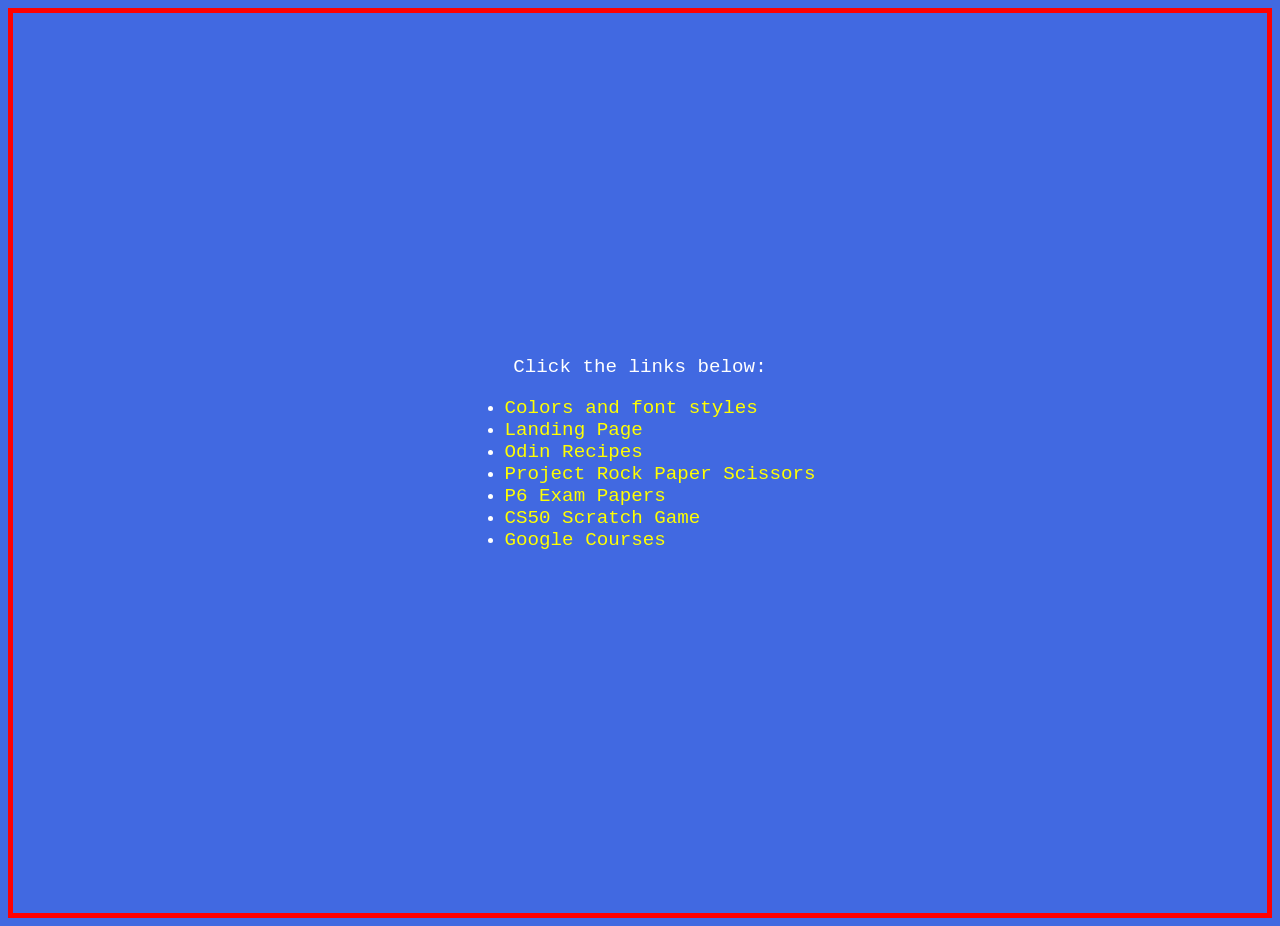
<file: index.html>
<!DOCTYPE html>
<html lang="en">
  <head>
    <meta charset="UTF-8" />
    <meta name="viewport" content="width=device-width, initial-scale=1.0" />
    <title>Odin Projects</title>
    <style>
      body {
        font-family: "Courier New", Courier, monospace;
        font-size: 1.5vw;
        background: royalblue;
        color: #fff;
        display: flex;
        flex-direction: column;
        justify-content: center;
        align-items: center;
        border: 5px solid red;
        height: 100vh;
      }
      li a {
        color: yellow;
        text-decoration: none;
      }
    </style>
  </head>
  <body>
    <div>Click the links below:</div>
    <div>
      <ul>
        <li>
          <a href="./odin-project/assignments/A2.html"
            >Colors and font styles</a
          >
        </li>
        <li><a href="./odin-project/assignments/A1.html">Landing Page</a></li>
        <li>
          <a href="./odin-project/odin-recipes/index.html">Odin Recipes</a>
        </li>
        <li>
          <a href="./odin-project/project-rock-paper-scissors/"
            >Project Rock Paper Scissors</a
          >
        </li>
        <li>
          <a href="./exampapers/index.html">P6 Exam Papers</a>
        </li>
        <li>
          <a href="./cs50/scratch/RocKetBash.html">CS50 Scratch Game</a>
        </li>
        <li>
          <a href="./googlecourse/index.html">Google Courses</a>
        </li>
      </ul>
    </div>
  </body>
</html>
</file>
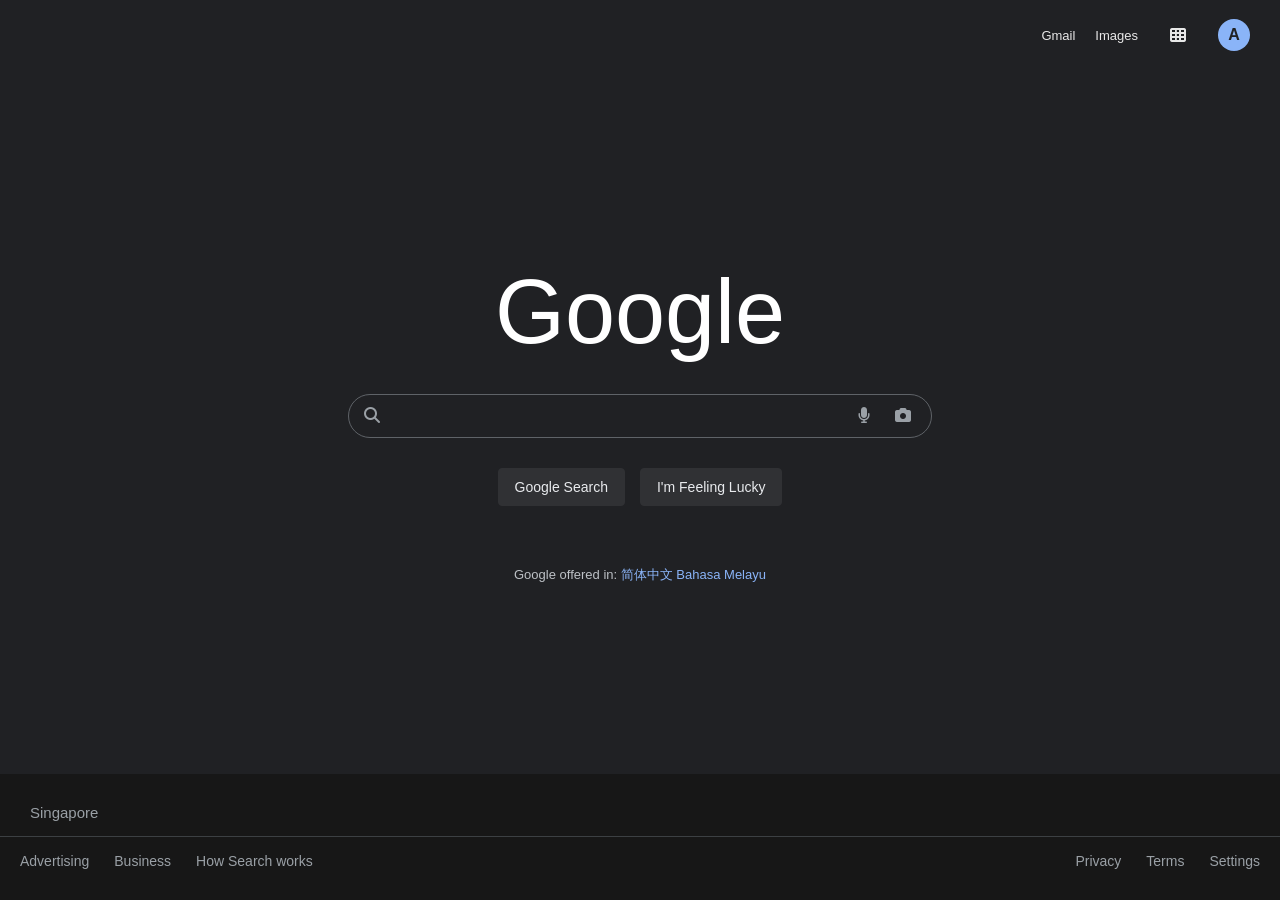
<file: cs50/index.html>
<!DOCTYPE html>
<html lang="en">
  <head>
    <meta charset="UTF-8" />
    <meta name="viewport" content="width=device-width, initial-scale=1.0" />
    <title>Google</title>
    <link
      rel="stylesheet"
      href="https://cdnjs.cloudflare.com/ajax/libs/font-awesome/6.4.0/css/all.min.css"
    />
    <style>
      * {
        margin: 0;
        padding: 0;
        box-sizing: border-box;
        font-family: Arial, sans-serif;
      }

      body {
        display: flex;
        flex-direction: column;
        min-height: 100vh;
        background-color: #202124;
        color: #e8e8e8;
      }

      .header {
        display: flex;
        justify-content: flex-end;
        padding: 15px 30px;
      }

      .header-links {
        display: flex;
        gap: 20px;
        align-items: center;
      }

      .header-links a {
        color: #e8e8e8;
        text-decoration: none;
        font-size: 13px;
      }

      .header-links a:hover {
        text-decoration: underline;
      }

      .apps-icon {
        display: flex;
        align-items: center;
        justify-content: center;
        width: 40px;
        height: 40px;
        border-radius: 50%;
        cursor: pointer;
      }

      .apps-icon:hover {
        background-color: rgba(255, 255, 255, 0.1);
      }

      .user-icon {
        display: flex;
        align-items: center;
        justify-content: center;
        width: 32px;
        height: 32px;
        border-radius: 50%;
        background-color: #8ab4f8;
        color: #202124;
        font-weight: bold;
        cursor: pointer;
      }

      .content {
        display: flex;
        flex-direction: column;
        align-items: center;
        justify-content: center;
        flex-grow: 1;
        padding: 20px;
      }

      .logo {
        margin-bottom: 30px;
      }

      .logo h1 {
        font-size: 90px;
        font-weight: normal;
        color: #fff;
      }

      .search-box {
        width: 100%;
        max-width: 584px;
        margin-bottom: 30px;
      }

      .search-container {
        display: flex;
        align-items: center;
        background-color: #202124;
        border: 1px solid #5f6368;
        border-radius: 24px;
        padding: 0 15px;
        height: 44px;
        margin-bottom: 30px;
      }

      .search-container:hover {
        background-color: #303134;
        box-shadow: 0 1px 6px rgba(32, 33, 36, 0.28);
        border-color: rgba(223, 225, 229, 0);
      }

      .search-icon {
        color: #9aa0a6;
        margin-right: 13px;
      }

      .search-input {
        flex: 1;
        background-color: transparent;
        border: none;
        color: #e8e8e8;
        font-size: 16px;
        outline: none;
      }

      .search-tools {
        display: flex;
        gap: 15px;
      }

      .search-tool {
        color: #9aa0a6;
        cursor: pointer;
        padding: 5px;
      }

      .search-tool:hover {
        color: #e8e8e8;
      }

      .search-buttons {
        display: flex;
        justify-content: center;
        gap: 15px;
      }

      .search-btn {
        background-color: #303134;
        border: 1px solid #303134;
        border-radius: 4px;
        color: #e8eaed;
        font-size: 14px;
        padding: 10px 16px;
        cursor: pointer;
      }

      .search-btn:hover {
        border: 1px solid #5f6368;
      }

      .language-offer {
        margin-top: 30px;
        font-size: 13px;
        color: #bdc1c6;
      }

      .language-offer a {
        color: #8ab4f8;
        text-decoration: none;
      }

      .language-offer a:hover {
        text-decoration: underline;
      }

      .footer {
        background-color: #171717;
        color: #9aa0a6;
        padding: 15px 0;
      }

      .location {
        padding: 15px 30px;
        border-bottom: 1px solid #3c4043;
        font-size: 15px;
      }

      .footer-links {
        display: flex;
        justify-content: space-between;
        padding: 0 20px;
        flex-wrap: wrap;
      }

      .footer-links ul {
        display: flex;
        list-style: none;
        gap: 25px;
        padding: 15px 0;
      }

      .footer-links a {
        color: #9aa0a6;
        text-decoration: none;
        font-size: 14px;
      }

      .footer-links a:hover {
        text-decoration: underline;
      }

      @media (max-width: 768px) {
        .footer-links {
          justify-content: center;
        }

        .footer-links ul {
          justify-content: center;
        }
      }
    </style>
  </head>
  <body>
    <div class="header">
      <div class="header-links">
        <a href="#">Gmail</a>
        <a href="#">Images</a>
        <div class="apps-icon">
          <i class="fas fa-th"></i>
        </div>
        <div class="user-icon">A</div>
      </div>
    </div>

    <div class="content">
      <div class="logo">
        <h1>Google</h1>
      </div>

      <div class="search-box">
        <div class="search-container">
          <div class="search-icon">
            <i class="fas fa-search"></i>
          </div>
          <input type="text" class="search-input" />
          <div class="search-tools">
            <div class="search-tool" title="Search by voice">
              <i class="fas fa-microphone"></i>
            </div>
            <div class="search-tool" title="Search by image">
              <i class="fas fa-camera"></i>
            </div>
          </div>
        </div>

        <div class="search-buttons">
          <button class="search-btn">Google Search</button>
          <button class="search-btn">I'm Feeling Lucky</button>
        </div>
      </div>

      <div class="language-offer">
        Google offered in:
        <a href="#">简体中文</a>
        <a href="#">Bahasa Melayu</a>
      </div>
    </div>

    <div class="footer">
      <div class="location">Singapore</div>
      <div class="footer-links">
        <ul>
          <li><a href="#">Advertising</a></li>
          <li><a href="#">Business</a></li>
          <li><a href="#">How Search works</a></li>
        </ul>
        <ul>
          <li><a href="#">Privacy</a></li>
          <li><a href="#">Terms</a></li>
          <li><a href="#">Settings</a></li>
        </ul>
      </div>
    </div>

    <script>
      // Add functionality for the microphone and camera icons
      document.addEventListener("DOMContentLoaded", function () {
        const microphone = document.querySelector(".fa-microphone");
        const camera = document.querySelector(".fa-camera");

        microphone.addEventListener("click", function () {
          alert("Voice search activated. Please speak now.");
        });

        camera.addEventListener("click", function () {
          alert("Image search activated. Please upload an image.");
        });
      });
    </script>
  </body>
</html>
</file>
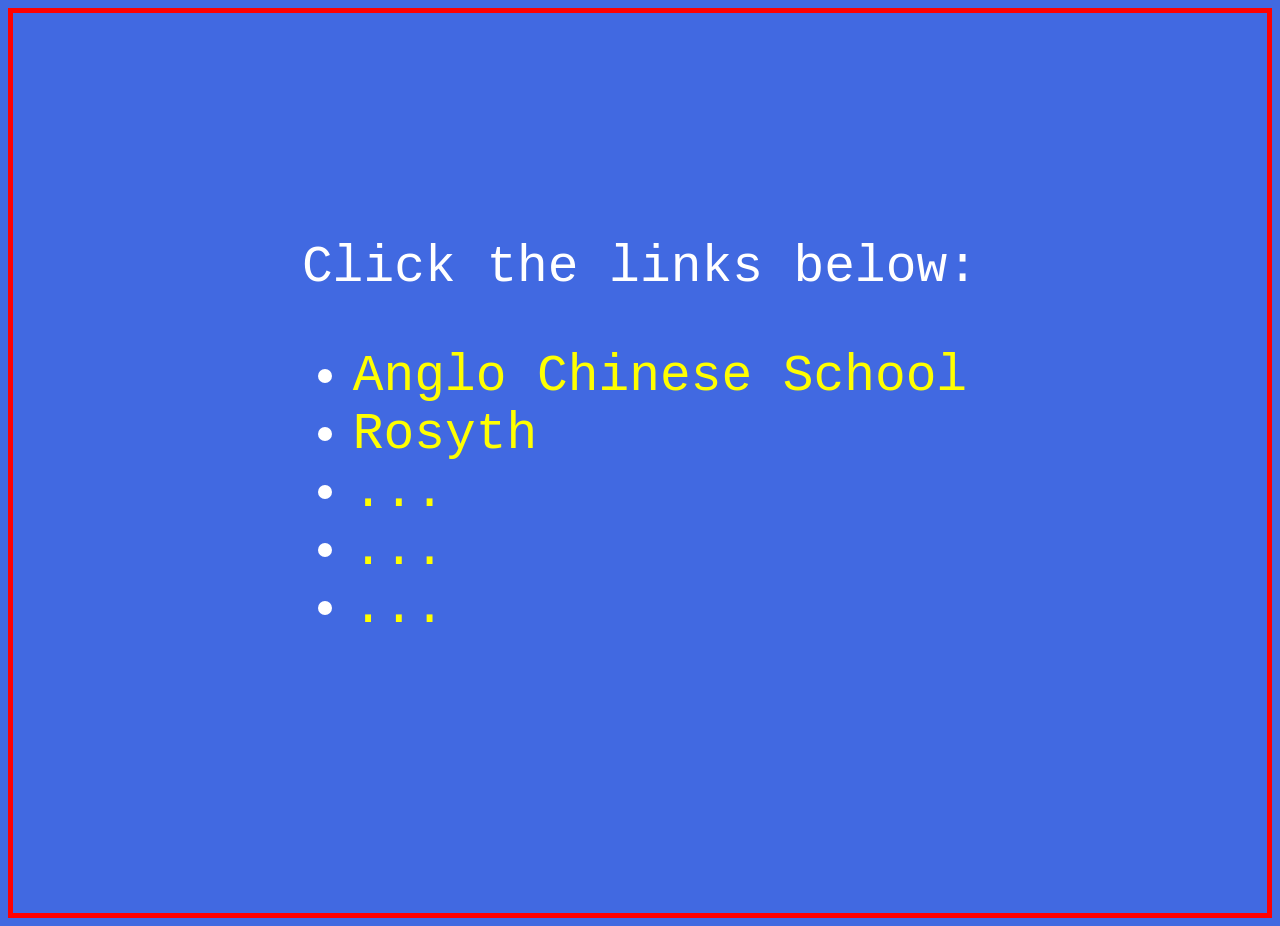
<file: exampapers/index.html>
<!DOCTYPE html>
<html lang="en">
  <head>
    <meta charset="UTF-8" />
    <meta name="viewport" content="width=device-width, initial-scale=1.0" />
    <title>Odin Projects</title>
    <style>
      body {
        font-family: "Courier New", Courier, monospace;
        font-size: 4vw;
        background: royalblue;
        color: #fff;
        display: flex;
        flex-direction: column;
        justify-content: center;
        align-items: center;
        border: 5px solid red;
        height: 100vh;
      }
      li a {
        color: yellow;
        text-decoration: none;
      }
    </style>
  </head>
  <body>
    <div>Click the links below:</div>
    <div>
      <ul>
        <li>
          <a href="./acs/acs.html">Anglo Chinese School</a>
        </li>
        <li><a href="./rosyth/rosyth.html">Rosyth</a></li>
        <li>
          <a href="./index.html">...</a>
        </li>
        <li>
          <a href="./index.html">...</a>
        </li>
        <li>
          <a href="./index.html">...</a>
        </li>
      </ul>
    </div>
  </body>
</html>
</file>
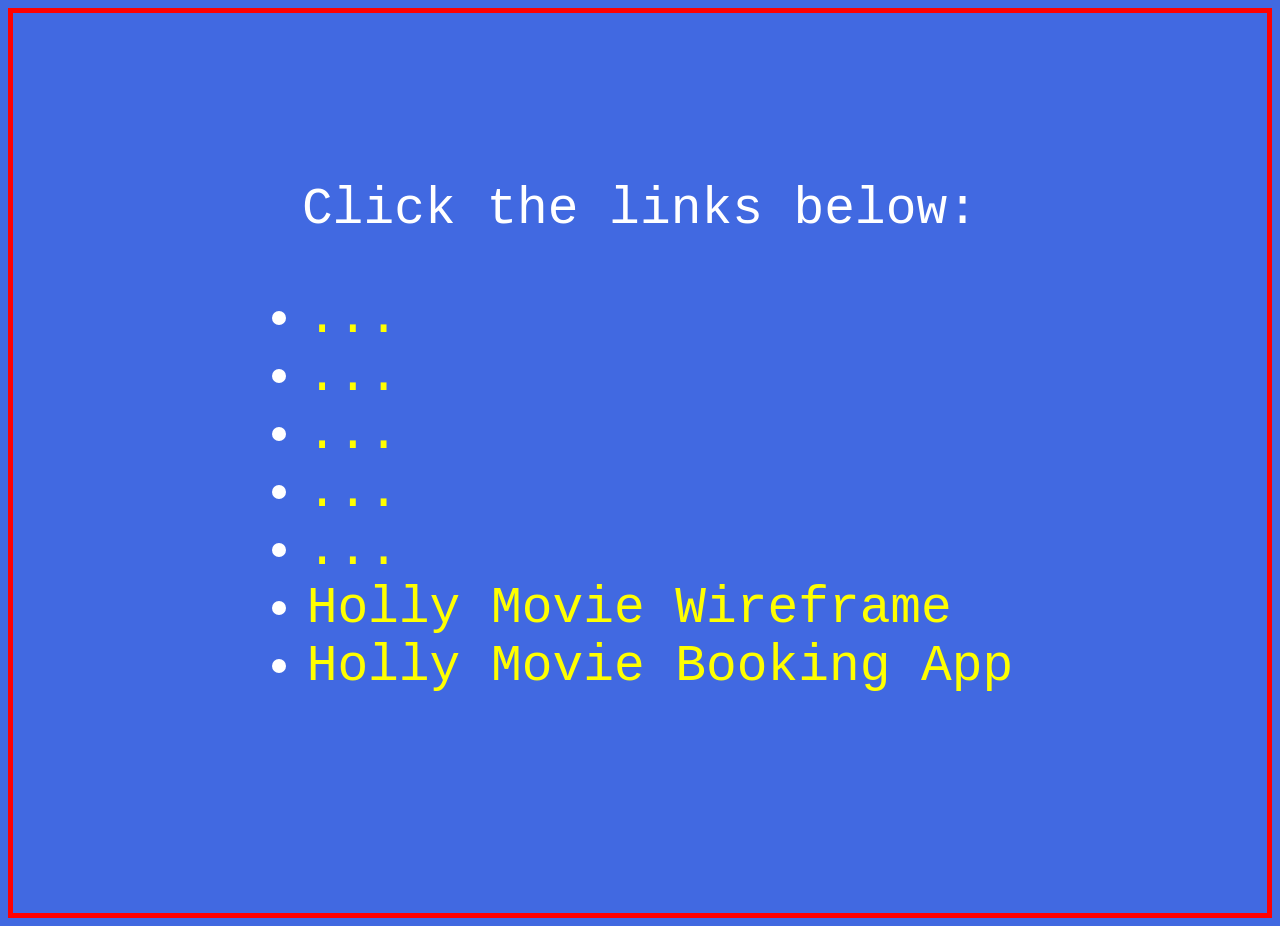
<file: googlecourse/index.html>
<!DOCTYPE html>
<html lang="en">
  <head>
    <meta charset="UTF-8" />
    <meta name="viewport" content="width=device-width, initial-scale=1.0" />
    <title>Odin Projects</title>
    <style>
      body {
        font-family: "Courier New", Courier, monospace;
        font-size: 4vw;
        background: royalblue;
        color: #fff;
        display: flex;
        flex-direction: column;
        justify-content: center;
        align-items: center;
        border: 5px solid red;
        height: 100vh;
      }
      li a {
        color: yellow;
        text-decoration: none;
      }
    </style>
  </head>
  <body>
    <div>Click the links below:</div>
    <div>
      <ul>
        <li>
          <a href="./index.html">...</a>
        </li>
        <li><a href="./index.html">...</a></li>
        <li>
          <a href="./index.html">...</a>
        </li>
        <li>
          <a href="./index.html">...</a>
        </li>
        <li>
          <a href="./index.html">...</a>
        </li>
        <li>
          <a href="./googleuxdesign/figma/hollymoviewireframe.webm"
            >Holly Movie Wireframe</a
          >
        </li>
        <li>
          <a href="./googleuxdesign/figma/hollymovieapp.webm"
            >Holly Movie Booking App</a
          >
        </li>
      </ul>
    </div>
  </body>
</html>
</file>
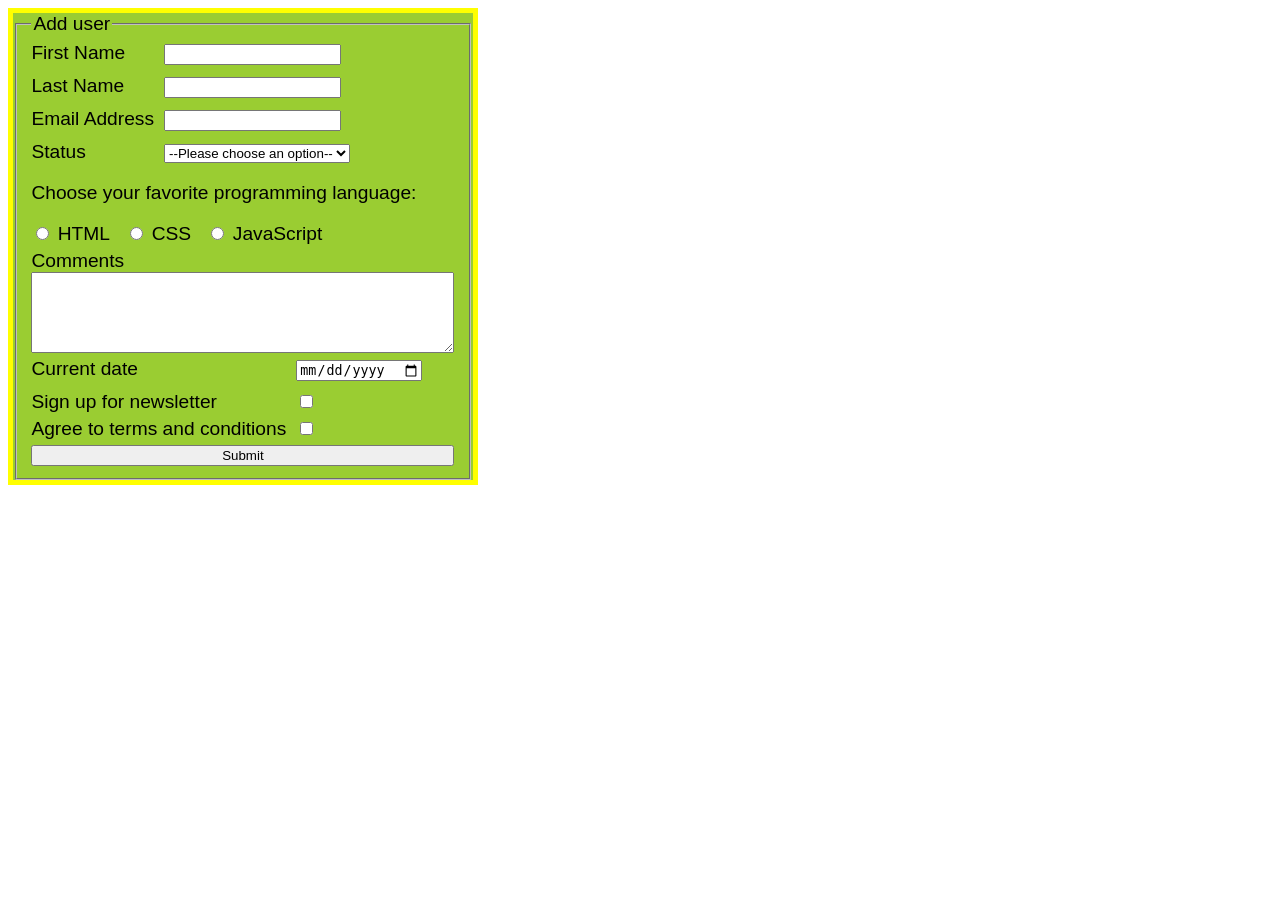
<file: appacademy/building-html-forms/index.html>
<!DOCTYPE html>
<html lang="en-US">
  <head>
    <meta charset="UTF-8" />
    <meta name="viewport" content="width=device-width, initial-scale=1.0" />
    <title>Building HTML Forms</title>
    <link rel="stylesheet" href="styles.css" />
  </head>
  <body>
    <form action="" method="post" class="format">
      <fieldset>
        <legend>Add user</legend>

        <div class="format">
          <label for="firstname">First Name</label>
          <input type="text" name="firstname" id="firstname" />
        </div>

        <div class="format">
          <label for="lastname">Last Name</label>
          <input type="text" name="lastname" id="lastname" />
        </div>

        <div class="format">
          <label for="email">Email Address</label>
          <input type="email" name="email" id="email" />
        </div>

        <div class="format">
          <label for="status">Status</label>
          <select name="status" id="status-select">
            <option value="">--Please choose an option--</option>
            <option value="student">Student</option>
            <option value="instructor">Instructor</option>
            <option value="guest">Guest</option>
          </select>
        </div>

        <div>
          <p>Choose your favorite programming language:</p>
          <span class="inline">
            <input type="radio" name="fav-language" id="html" value="HTML" />
            <label for="html">HTML</label>
          </span>

          <span class="inline">
            <input type="radio" name="fav-language" id="css" value="CSS" />
            <label for="css">CSS</label>
          </span>

          <span class="inline">
            <input
              type="radio"
              name="fav-language"
              id="javascript"
              value="JavaScript"
            />
            <label for="javascript">JavaScript</label>
          </span>
        </div>

        <div>
          <label for="comments">Comments</label>
          <textarea name="comments" id="comments" rows="5" cols="50"></textarea>
        </div>

        <div class="format">
          <label for="currentdate">Current date</label>
          <input type="date" name="currentdate" id="currentdate" />
        </div>

        <div class="format">
          <label for="signup">Sign up for newsletter</label>
          <input type="checkbox" name="signup" id="signup" />
        </div>
        <div class="format">
          <label for="t&c">Agree to terms and conditions</label>
          <input type="checkbox" name="t&c" id="t&c" />
        </div>
        <div class="centre">
          <button type="submit">Submit</button>
        </div>
      </fieldset>
    </form>
  </body>
</html>
</file>
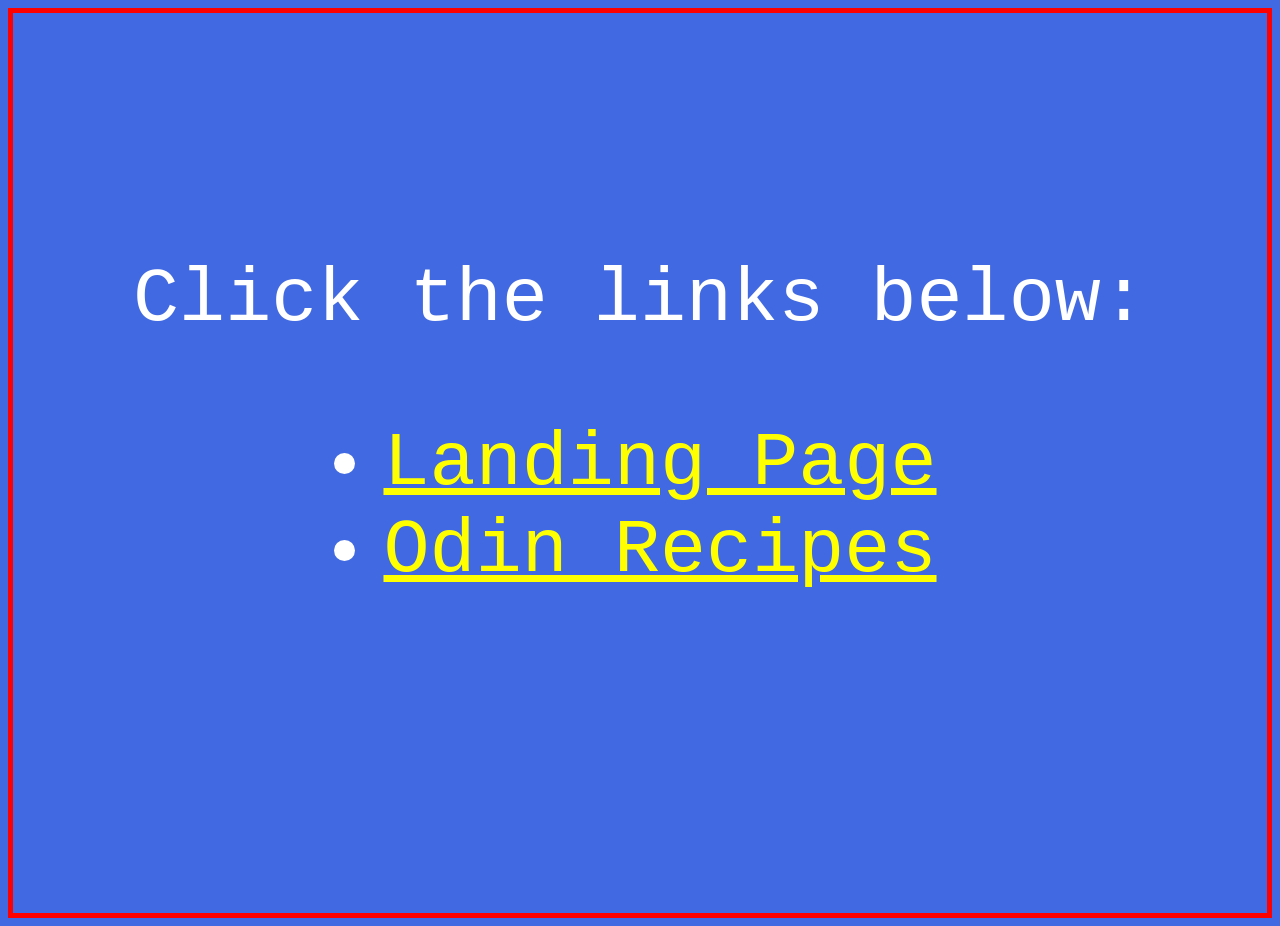
<file: odin-project/assignments/index.html>
<!DOCTYPE html>
<html lang="en">
<head>
    <meta charset="UTF-8">
    <meta name="viewport" content="width=device-width, initial-scale=1.0">
    <title>Odin Projects</title>
    <style>
        body{
            font-family: 'Courier New', Courier, monospace;
            font-size: 6vw;
            background: royalblue;
            color: #fff;
            display: flex;
            flex-direction: column;
            justify-content: center;
            align-items: center;
            border: 5px solid red;
            height: 100vh;
        }
        a{color:yellow}
    </style>
</head>
<body>
    <div>Click the links below:</div>
    <div>
        <ul>
            <li><a href="./Assignment1.html">Landing Page</li>
            <li><a href="../odin-recipes/index.html">Odin Recipes</li>

        </ul>
    </div>

</body>
</html>
</file>
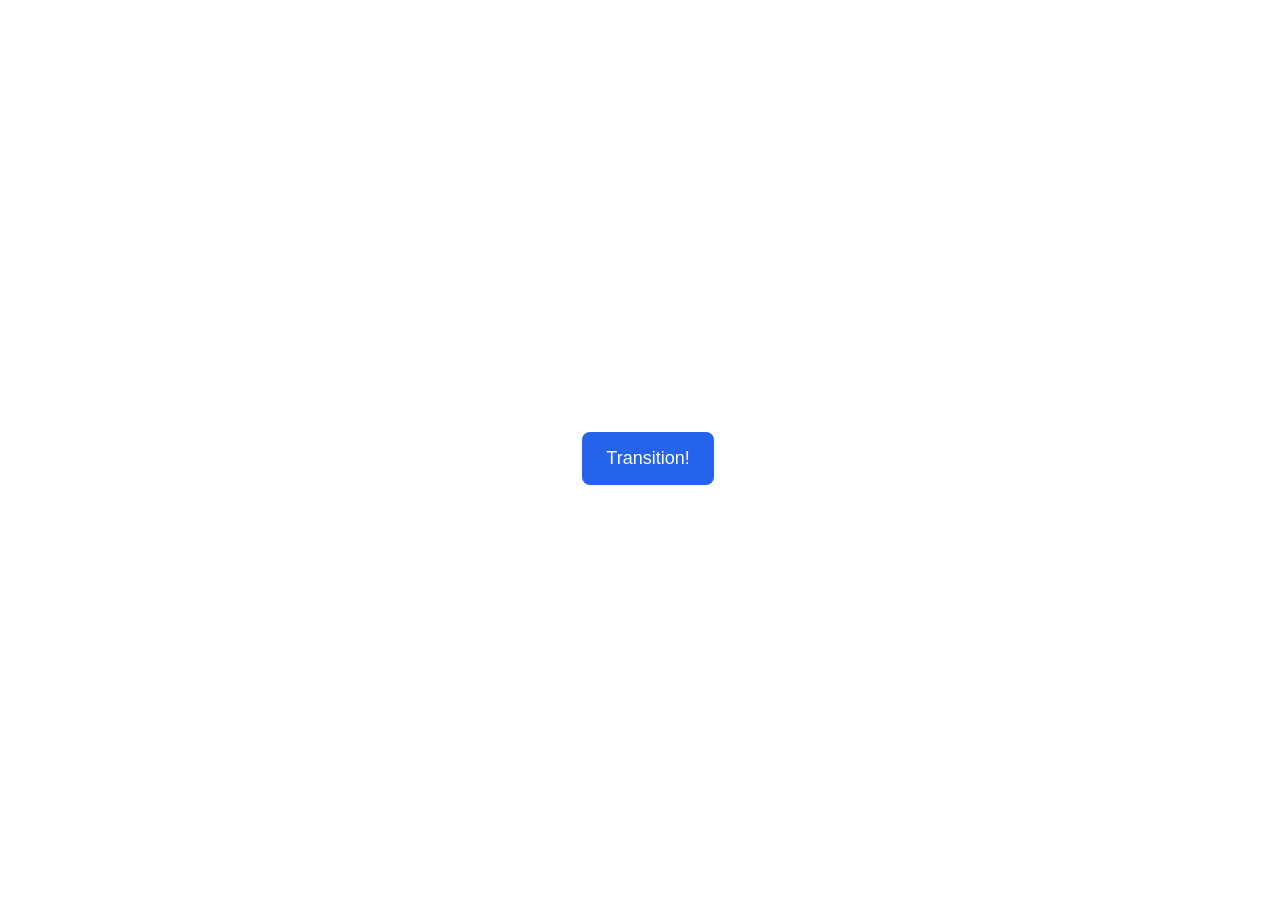
<file: odin-project/css-exercises/animation/01-button-hover/index.html>
<!DOCTYPE html>
<html lang="en">
  <head>
    <meta charset="UTF-8" />
    <meta http-equiv="X-UA-Compatible" content="IE=edge" />
    <meta name="viewport" content="width=device-width, initial-scale=1.0" />
    <title>Button Hover</title>
    <link rel="stylesheet" href="style.css" />
  </head>
  <body>
    <div id="transition-container">
      <button>Transition!</button>
    </div>
  </body>
</html>
</file>
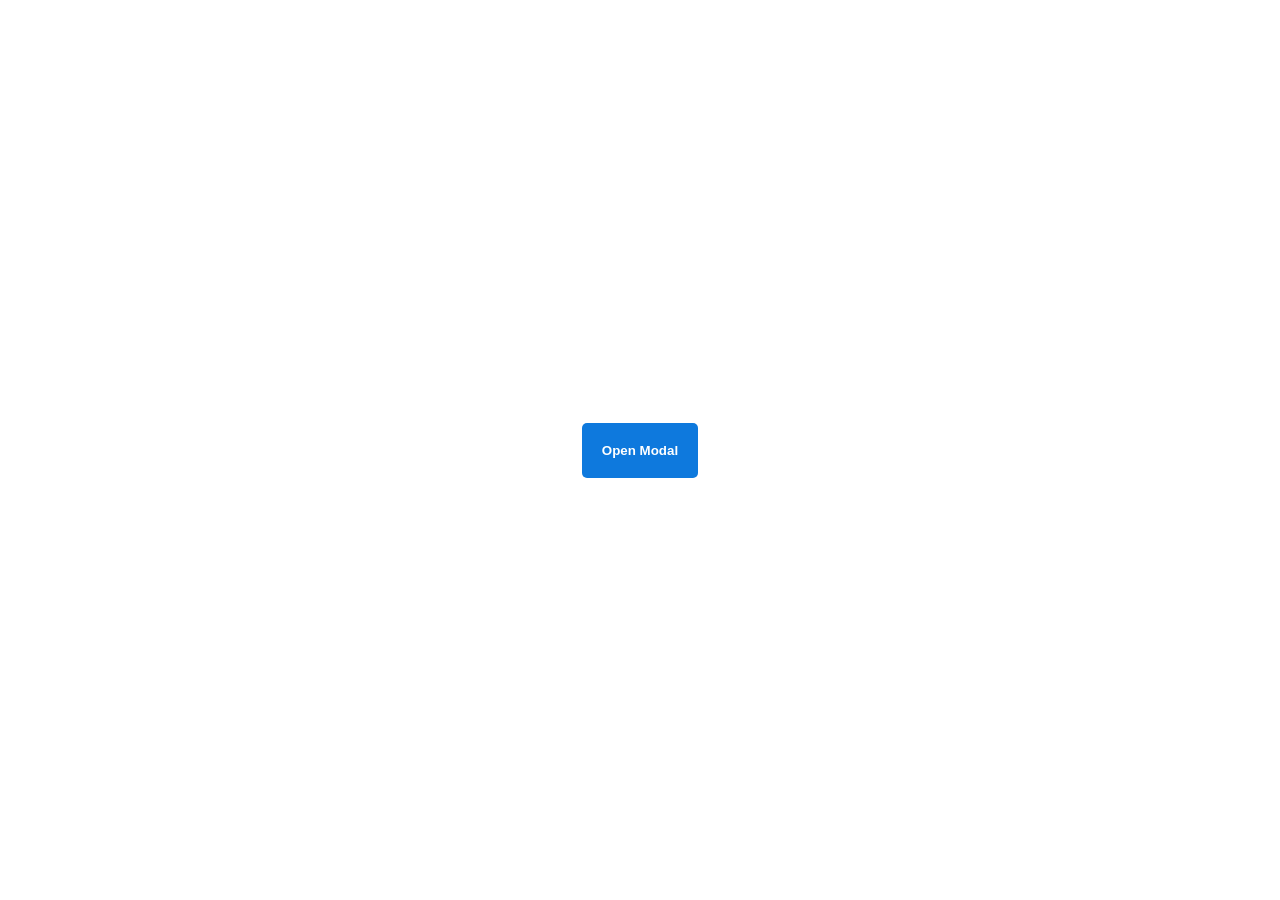
<file: odin-project/css-exercises/animation/02-pop-up/index.html>
<!DOCTYPE html>
<html lang="en">
  <head>
    <meta charset="UTF-8" />
    <meta http-equiv="X-UA-Compatible" content="IE=edge" />
    <meta name="viewport" content="width=device-width, initial-scale=1.0" />
    <title>Popup</title>
    <link rel="stylesheet" href="style.css" />
  </head>
  <body>
    <div class="backdrop"></div>
    <div class="popup-modal">
      <h1>Look at me!</h1>
      <p>I'm a pop up dialog!</p>
      <button id="close-modal">Close Modal</button>
    </div>
    <div class="button-container">
      <button id="trigger-modal">Open Modal</button>
    </div>
    <script src="script.js"></script>
  </body>
</html>
</file>
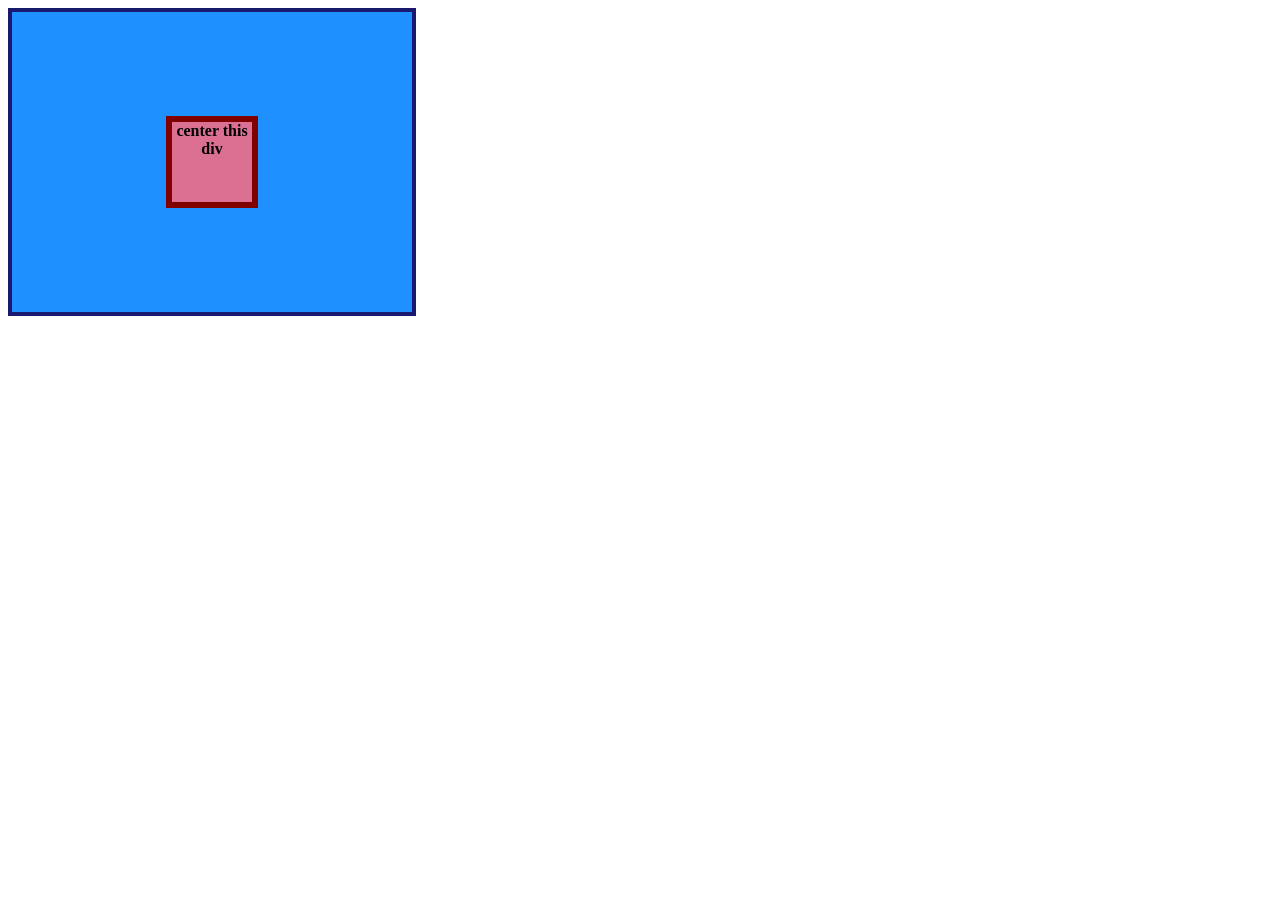
<file: odin-project/css-exercises/flex/01-flex-center/index.html>
<!DOCTYPE html>
<html lang="en">
  <head>
    <meta charset="UTF-8">
    <meta http-equiv="X-UA-Compatible" content="IE=edge">
    <meta name="viewport" content="width=device-width, initial-scale=1.0">
    <title>CENTER THIS DIV</title>
    <link rel="stylesheet" href="style.css">
  </head>
  <body>
    <div class="container">
      <div class="box">center this div</div>
    </div>
  </body>
</html>
</file>
<file: appacademy/building-html-forms/styles.css>
form {
  border: 5px solid yellow;
  background-color: yellowgreen;
  font-family: "Gill Sans", "Gill Sans MT", Calibri, "Trebuchet MS", sans-serif;
  font-size: 1.2rem;
}

form.format {
  display: table;
}

div.format {
  display: table-row;
}

label,
input {
  display: table-cell;
  margin-bottom: 10px;
}

label {
  padding-right: 10px;
}

.centre {
  display: grid;
  place-items: centre;
}

.inline {
  display: inline;
}
</file>
<file: odin-project/css-exercises/animation/01-button-hover/style.css>
#transition-container {
  width: 100vw;
  height: 100vh;
  display: flex;
  flex-direction: column;
  justify-content: center;
  align-items: center;
  font-family: Arial, sans-serif;
}

button {
  border-radius: 8px;
  border: none;
  background-color: #2563eb;
  color: white;
  font-size: 18px;
  padding: 16px 24px;
  text-align: center;
}
</file>
<file: odin-project/css-exercises/animation/02-pop-up/style.css>
* {
  padding: 0;
  margin: 0;
}

body {
  overflow: hidden;
}

.button-container {
  width: 100vw;
  height: 100vh;
  background-color: #ffffff;
  opacity: 100%;
  display: flex;
  align-items: center;
  justify-content: center;
}

button {
  padding: 20px;
  color: #ffffff;
  background-color: #0e79dd;
  border: none;
  border-radius: 5px;
  font-weight: 600;
}

.popup-modal {
  padding: 32px 64px;
  background-color: white;
  border: 1px solid black;
  border-radius: 10px;
  position: fixed;
  top: 50%;
  left: 50%;
  transform-origin: center;
  transform: translate(-50%, -50%);
  pointer-events: none;
  opacity: 0%;
  text-align: center;
}

.popup-modal p {
  margin-bottom: 24px;
}

.backdrop {
  pointer-events: none;
  position: fixed;
  inset: 0;
  background: #000;
  opacity: 0%;
}

.popup-modal.show {
  opacity: 100%;
  pointer-events: all;
}

.backdrop.show {
  opacity: 30%;
}
</file>
<file: odin-project/css-exercises/flex/01-flex-center/style.css>
.container {
  background: dodgerblue;
  border: 4px solid midnightblue;
  width: 400px;
  height: 300px;
  display: flex;
  justify-content: center;
  align-items: center;
}

.box {
  background: palevioletred;
  font-weight: bold;
  text-align: center;
  border: 6px solid maroon;
  width: 80px;
  height: 80px;
}
</file>
